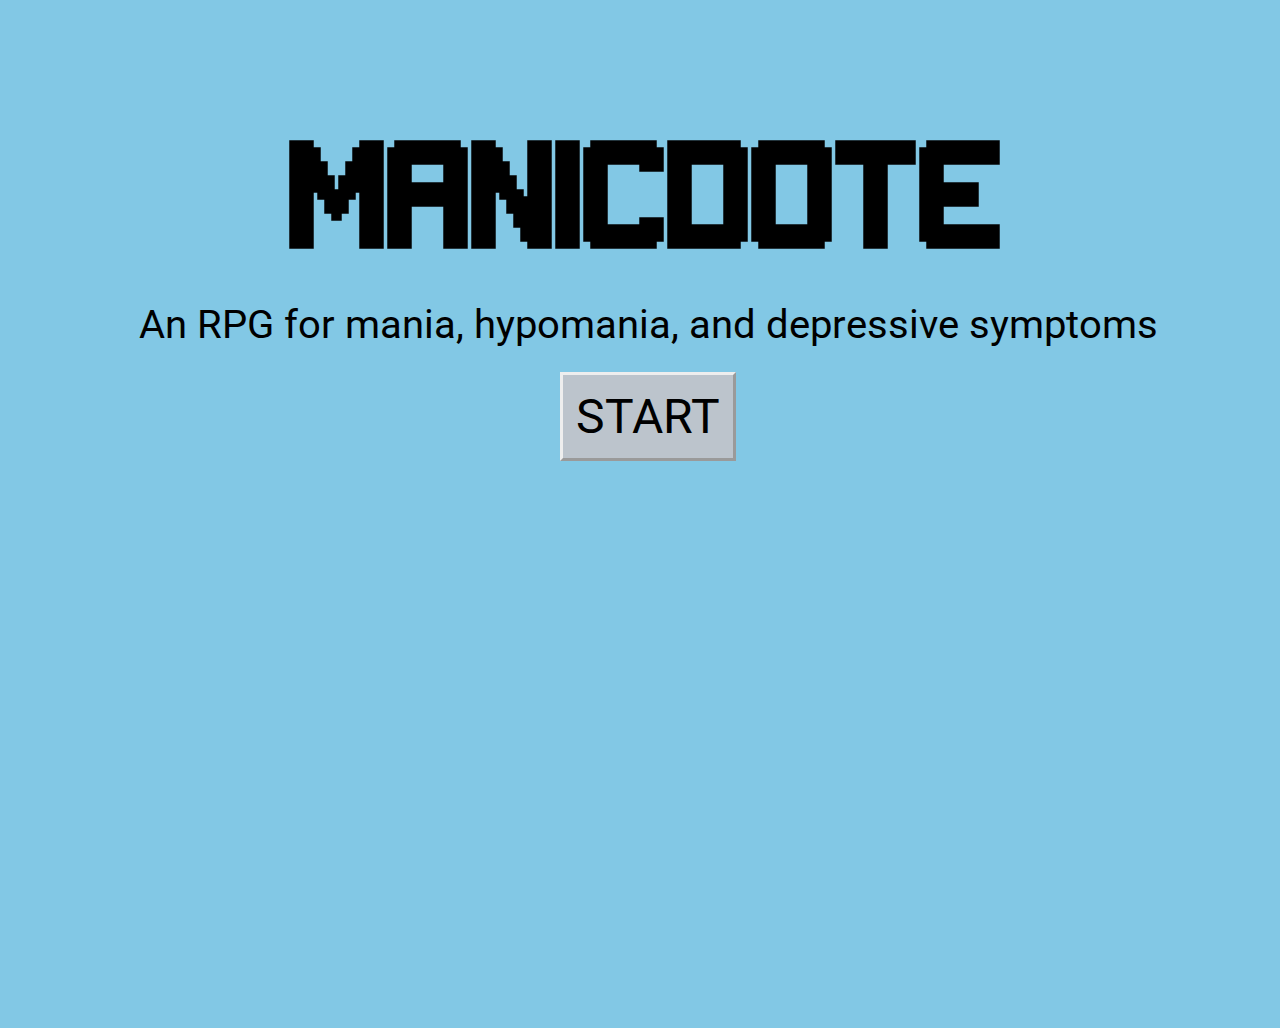
<file: index.html>
<!DOCTYPE html>
<html>
	<head>
		<meta charset="utf-8">
		<title>PSYC 303 Project</title>
		<meta name="author" content="">
		<meta name="description" content="">
		<meta name="viewport" content="width=device-width, initial-scale=1">
		<link href="css/style.css" rel="stylesheet">
	</head>
	<body>
		<h1>Manicdote</h1>
		<p class="subtitle">An RPG for mania, hypomania, and depressive symptoms</p>
		<p class="buttonwrap">
			<a href="about.html" id="startbutton">START</a>
		</p>
	</body>
</html>
</file>
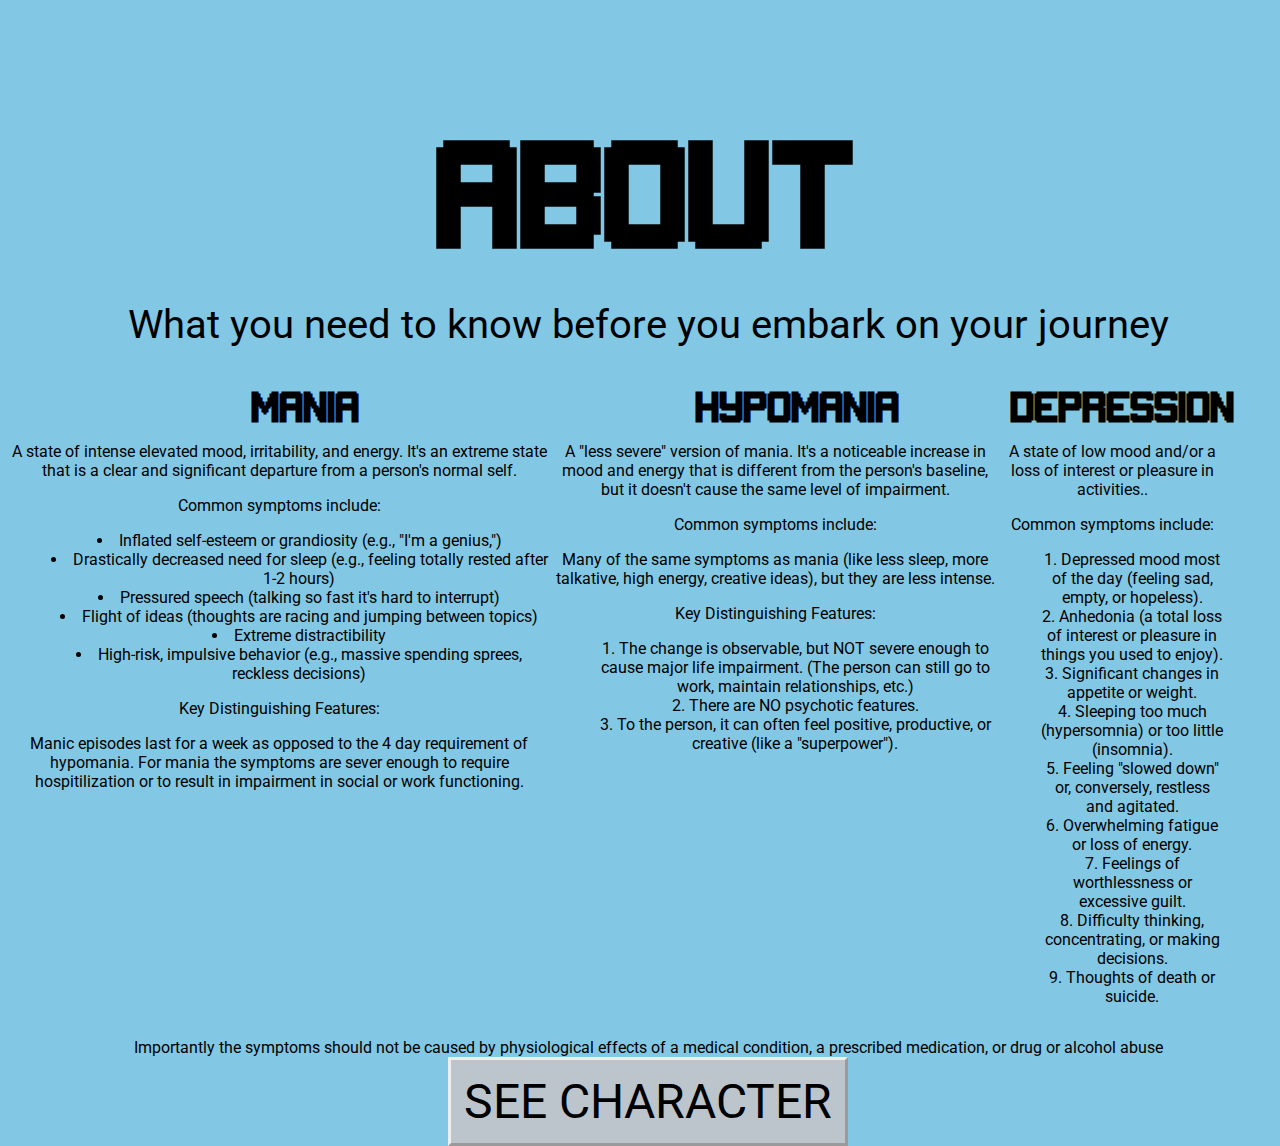
<file: about.html>
<!DOCTYPE html>
<html>

<head>
  <meta charset="utf-8">
  <title>PSYC 303 Project</title>
  <meta name="author" content="">
  <meta name="description" content="">
  <meta name="viewport" content="width=device-width, initial-scale=1">

  <link href="css/style.css" rel="stylesheet">
</head>

<body>
	<h1>About</h1>
	<p class="subtitle">What you need to know before you embark on your journey</p>
  <section class="container">

    <!--Mania-->
    <div>
        <h2 class="subtitle-2">Mania</h2>
        <p>A state of intense elevated mood, irritability, and energy. It's an extreme state that is a clear and significant departure from a person's normal self.</p>
        
        <div>
          <p>Common symptoms include:</p>
          <ul>
            <li>Inflated self-esteem or grandiosity (e.g., "I'm a genius,")</li>
            <li>Drastically decreased need for sleep (e.g., feeling totally rested after 1-2 hours)</li>
            <li>Pressured speech (talking so fast it's hard to interrupt)</li>
            <li>Flight of ideas (thoughts are racing and jumping between topics)</li>
            <li>Extreme distractibility</li>
            <li>High-risk, impulsive behavior (e.g., massive spending sprees, reckless decisions)</li>
          </ul>

          <p>Key Distinguishing Features:</p>
          <p>Manic episodes last for a week as opposed to the 4 day requirement of hypomania. For mania the symptoms are sever enough to require hospitilization or to result in impairment in social or work functioning.</p>
        </div>
      </div>

      <!--Hypomania-->
      <div>
        <h2 class="subtitle-2">Hypomania</h2>
        <p>A "less severe" version of mania. It's a noticeable increase in mood and energy that is different from the person's baseline, but it doesn't cause the same level of impairment.</p>
        
        <div>
          <p>Common symptoms include:</p>
          <p>Many of the same symptoms as mania (like less sleep, more talkative, high energy, creative ideas), but they are less intense.</p>
          <p>Key Distinguishing Features:</p>
          <ol>
            <li>The change is observable, but NOT severe enough to cause major life impairment. (The person can still go to work, maintain relationships, etc.)</li>
            <li>There are NO psychotic features.</li>
            <li>To the person, it can often feel positive, productive, or creative (like a "superpower").</li>
          </ol>
        </div>
      </div>

      <!--Depression-->
      <div style="flex-basis: ">
        <h2 class="subtitle-2">Depression</h2>
        <p>A state of low mood and/or a loss of interest or pleasure in activities..</p>

        <div>
          <p>Common symptoms include:</p>
          <ol>
            <li>Depressed mood most of the day (feeling sad, empty, or hopeless).</li>
            <li>Anhedonia (a total loss of interest or pleasure in things you used to enjoy).</li>
            <li>Significant changes in appetite or weight.</li>
            <li>Sleeping too much (hypersomnia) or too little (insomnia).</li>
            <li>Feeling "slowed down" or, conversely, restless and agitated.</li>
            <li>Overwhelming fatigue or loss of energy.</li>
            <li>Feelings of worthlessness or excessive guilt.</li>
            <li>Difficulty thinking, concentrating, or making decisions.</li>
            <li>Thoughts of death or suicide.</li>
          </ol>
        </div>
      </div>

  </section>

  <p>Importantly the symptoms should not be caused by  physiological effects of a medical condition, a prescribed medication, or drug or alcohol abuse</p>

	<p><a href="background.html" id="startbutton">See character</a></p>
</body>

</html>
</file>
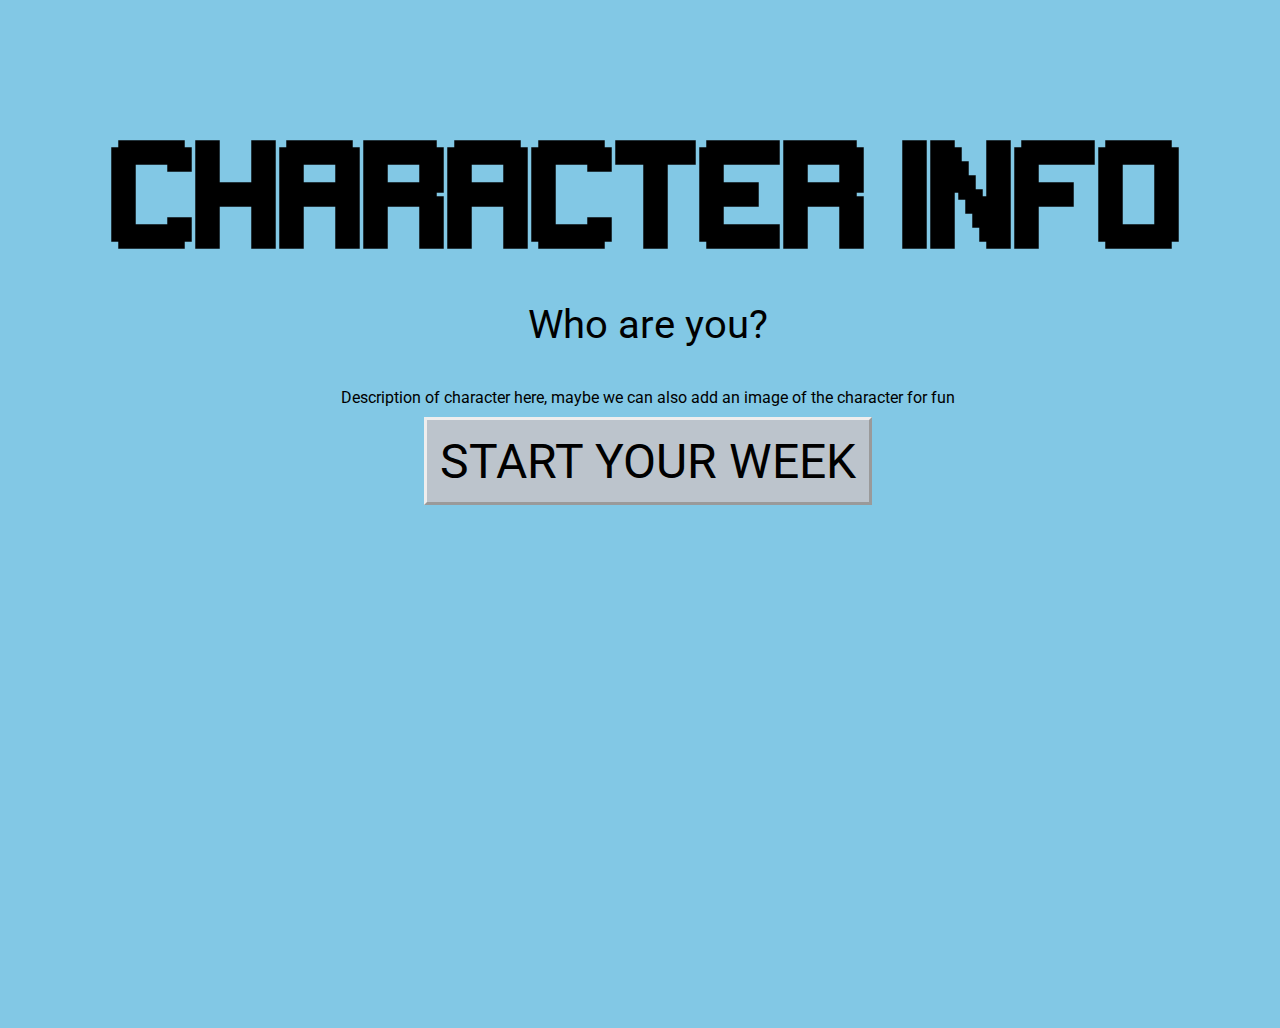
<file: background.html>
<!DOCTYPE html>
<html>

<head>
  <meta charset="utf-8">
  <title>PSYC 303 Project</title>
  <meta name="author" content="">
  <meta name="description" content="">
  <meta name="viewport" content="width=device-width, initial-scale=1">

  <link href="css/style.css" rel="stylesheet">
</head>

<body>
	<h1>Character Info</h1>
	<p class="subtitle">Who are you?</p>
	<p>Description of character here, maybe we can also add an image of the character for fun</p>
	<p class="buttonwrap"><a href="choice1.html" id="startbutton">Start your week</a></p>
</body>

</html>
</file>
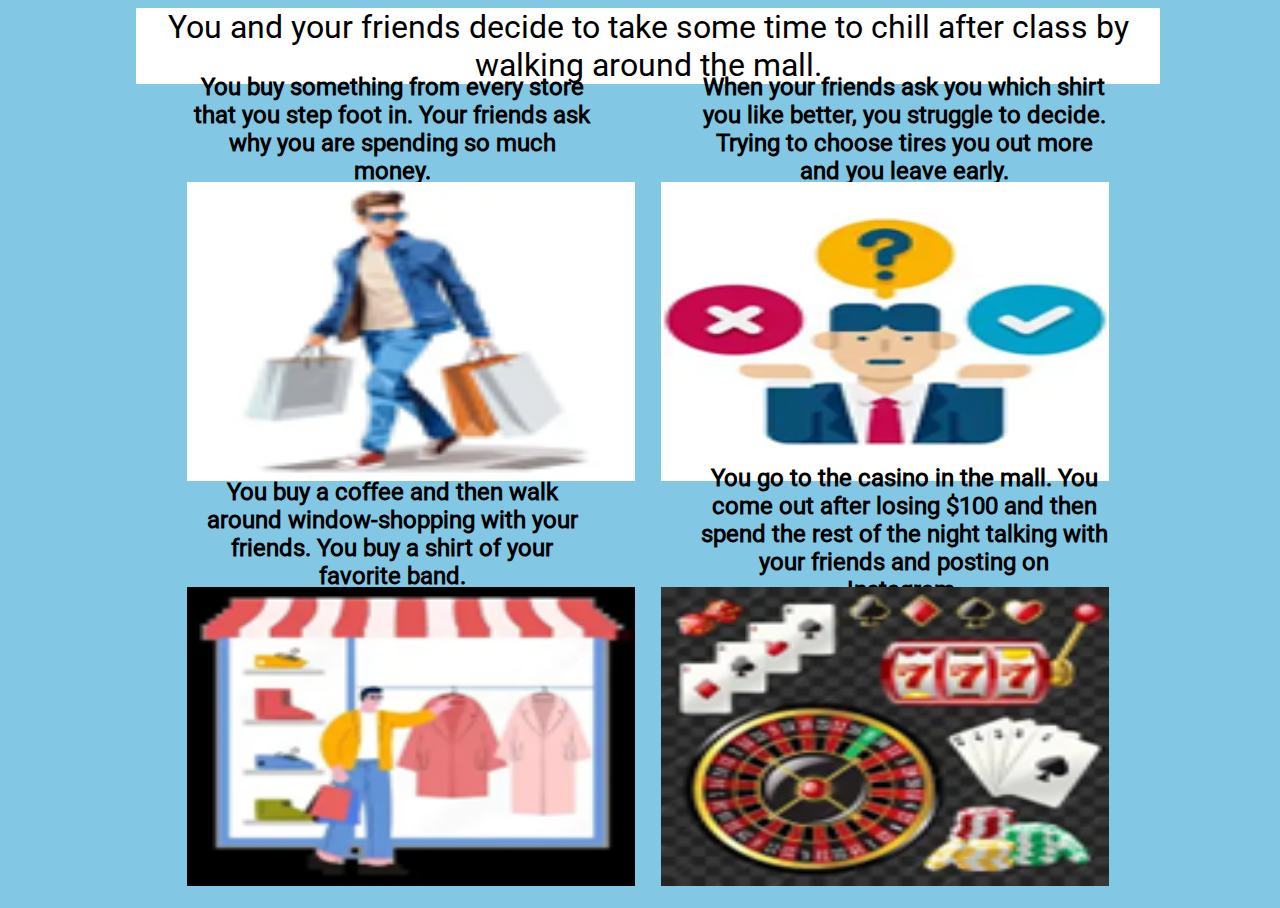
<file: choice5.html>
<!DOCTYPE html>
<html>

<head>
  <meta charset="utf-8">
  <title>PSYC 303 Project</title>
  <meta name="author" content="">
  <meta name="description" content="">
  <meta name="viewport" content="width=device-width, initial-scale=1">

  <link href="css/style.css" rel="stylesheet">
</head>

<body>
	<p class="vignette">You and your friends decide to take some time to chill after class by walking around the mall.</p>
	<section class="choiceframe" id="choicetitles">
		<!-- Manic -->
		<h2>You buy something from every store that you step foot in. Your friends ask why you are spending so much money.</h2>
		<!-- Depressive -->
		<h2>When your friends ask you which shirt you like better, you struggle to decide. Trying to choose tires you out more and you leave early.</h2>
	</section>
	<section class="choiceframe">
		<div class="opt1">
			<a class="optlink" href="choice6.html"><img class="optimg" src="img/choice5/Manic.png"></a>
		</div>
		<div class="opt2">
			<a class = "optlink" href="choice6.html"><img class="optimg" src="img/choice5/Depressive.png"></a>
		</div>
	</section>
	<section class="choiceframe" id="choicetitles">
		<!-- Non-diagnostic -->
		<h2>You buy a coffee and then walk around window-shopping with your friends. You buy a shirt of your favorite band.</h2>
		<!-- Hypomanic -->
		<h2>You go to the casino in the mall. You come out after losing $100 and then spend the rest of the night talking with your friends and posting on Instagram.</h2>
	</section>
	<section class="choiceframe">
		<div class="opt3">
			<a class="optlink" href="choice6.html"><img class="optimg" src="img/choice5/Nondiagnostic.png"></a>
		</div>
		<div class="opt4">
			<a class = "optlink" href="choice6.html"><img class="optimg" src="img/choice5/Hypomanic.png"></a>
		</div>
	</section>
</body>

</html>
</file>
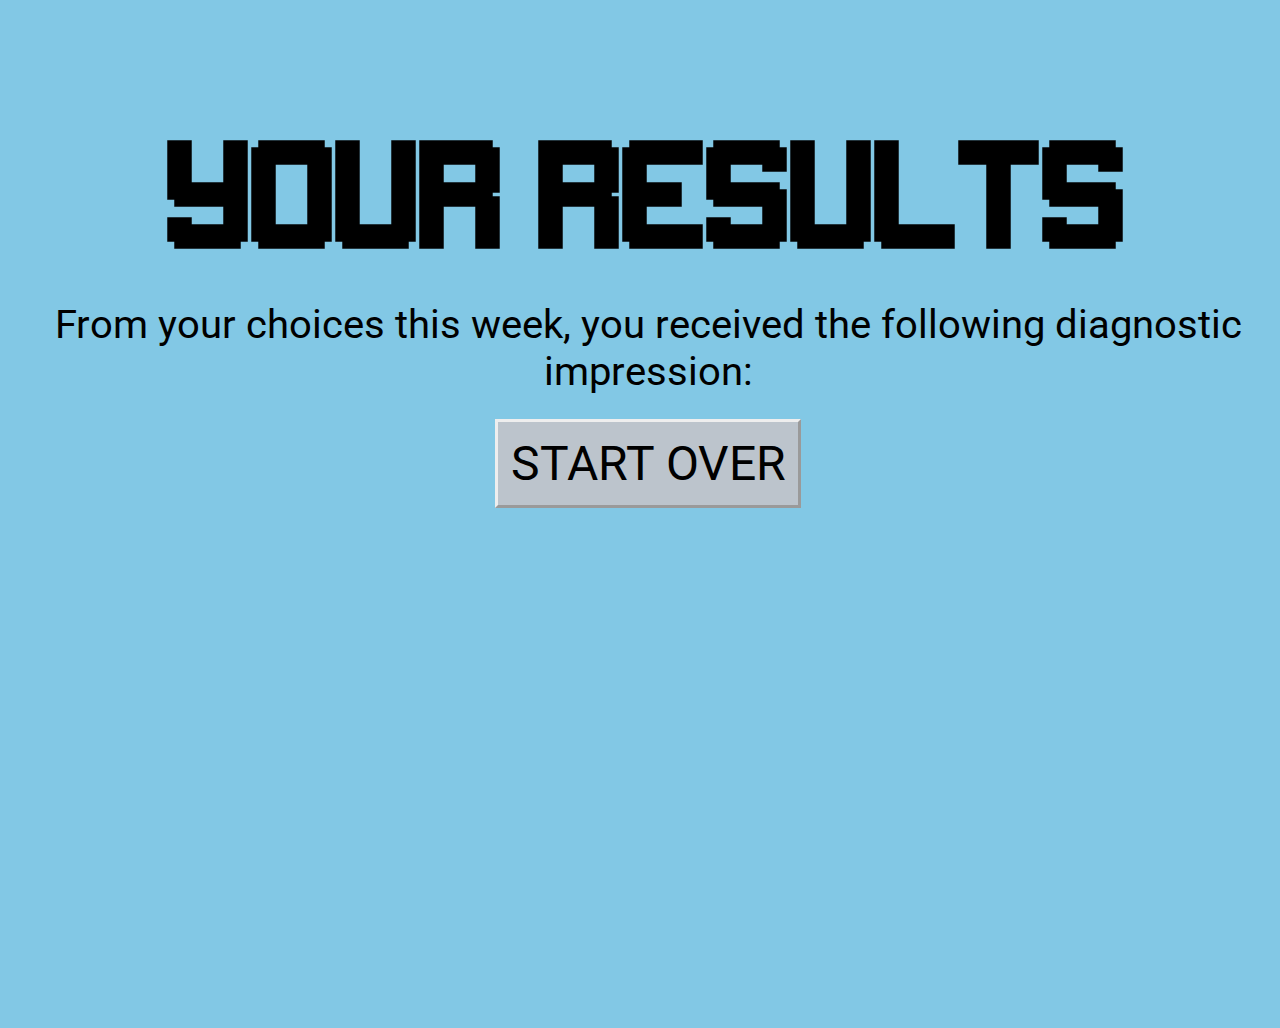
<file: results.html>
<!DOCTYPE html>
<html>

<head>
  <meta charset="utf-8">
  <title>PSYC 303 Project</title>
  <meta name="author" content="">
  <meta name="description" content="">
  <meta name="viewport" content="width=device-width, initial-scale=1">

  <link href="css/style.css" rel="stylesheet">
</head>

<body>
	<h1>Your results</h1>
	<p class="subtitle">From your choices this week, you received the following diagnostic impression: </p>
	<p class="buttonwrap"><a href="index.html" id="startbutton">START OVER</a></p>
</body>

</html>
</file>
<file: css/style.css>
/* Fonts */
@font-face {
  font-family: 'Gameplay';
  src: url('../fonts/Gameplay.ttf') format('truetype');
	font-weight: normal;
	font-style: normal;
	font-display: swap;
}
@font-face {
  font-family: 'Roboto';
  src: url('../fonts/roboto.ttf') format('truetype');
	font-weight: normal;
	font-style: normal;
	font-display: swap;
}

/* Fullsize page */
html, body {
	width: 100%;
	height: 100%;
	background-color: #82C8E5;
}

/* Section for choice buttons */
.choiceframe {
	display: flex;
	align-items: center;
	justify-content: center;
	width: 100%;
	height: 35%;
}

/* Dividers for choice buttons */
.opt1, .opt2, .opt3, .opt4 {
	display: flex;
	align-items: center;
	justify-content: center;
	margin: 0 1%;
	width: 35%;
	height: 100%;
}

/* Choice button links */
.optlink {
	margin: 0 auto;
	padding: 0;
	width: 100%;
	height: 100%;
	display: flex;
	align-items: center;
	justify-content: center;
}

/* Choice button images */
.optimg {
	width: 100%;
	height: 95%;
}

/* Contains name of each choice */
#choicetitles {
	text-align: center;
	margin: 0 auto;
	width: 80%;
	height: 10%;
}

/* Home page font style */
h1 {
	text-align: center;
	font-family: 'Gameplay';
	font-size: 700%;
	margin: 10% 0 0 0;
}
.subtitle {
	font-size: 250%;
}
#startbutton {
	font-size: 300%;
	color: #000;
	background-color: #BCC4CC;
	padding: 1%;
	text-decoration: none;
	text-transform: uppercase;
	border: outset;
}

/* Spacing for all main buttons */
.buttonwrap {
	margin: 2% 0 0 0;
}

/* Choice pages font style */
.vignette {
	text-align: center;
	font-size: 200%;
	width: 80%;
	margin: 0 auto;
	background-color: #FFF;
}

/* Apply Roboto and sizing to everything */
h2 {
	margin: 0 5%;
	font-family: 'Roboto';
	width: 100%;
}
p, a, li {
	width: 100%;
	text-align: center;
	font-family: 'Roboto';
	list-style-position: inside;
}

/* Misc. */
.container {
 	display: flex;
    justify-content: space-between; 
    width: 95%;
}
/**
.container > div {
    flex: 1;
} 
**/
.subtitle-2 {
	text-align: center;
	font-family: 'Gameplay';
	font-size: 200%;
}
</file>
